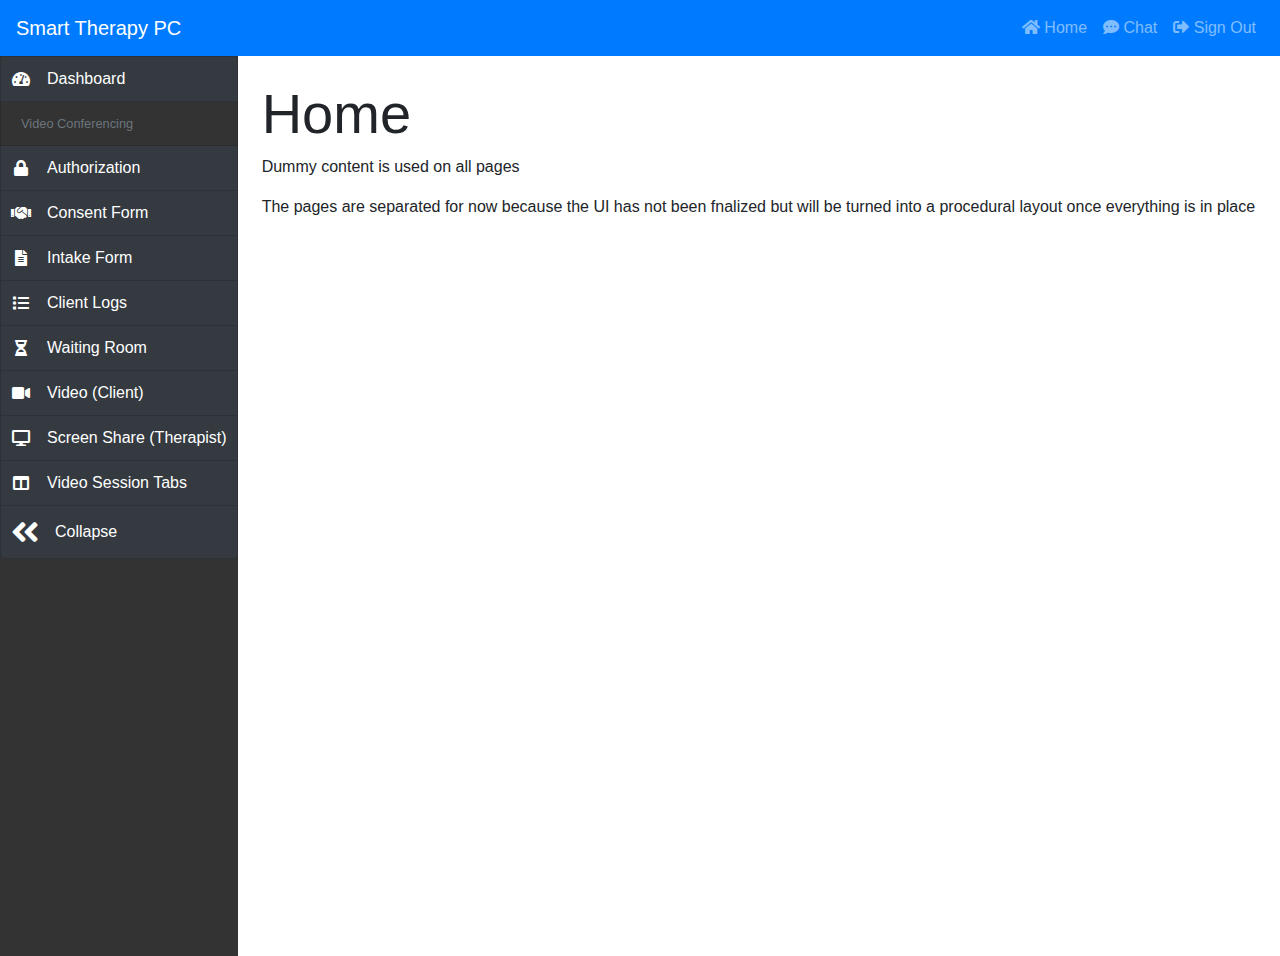
<file: index.html>
<!DOCTYPE html>
<html lang="en">
<head>
    <meta charset="UTF-8">
    <meta name="viewport" content="width=device-width, initial-scale=1.0">
    <title>Video Conferencing</title>
    <!-- Bootstrap CSS -->
    <link href="https://maxcdn.bootstrapcdn.com/bootstrap/4.5.2/css/bootstrap.min.css" rel="stylesheet">
    <!-- FontAwesome CSS -->
    <link href="https://cdnjs.cloudflare.com/ajax/libs/font-awesome/5.15.4/css/all.min.css" rel="stylesheet">
    <!-- Custom CSS -->
    <link href="css/style.css" rel="stylesheet">
    <link href="https://cdnjs.cloudflare.com/ajax/libs/font-awesome/5.15.4/css/all.min.css" rel="stylesheet">
</head>
<body id="top">
    <!-- Bootstrap NavBar -->
    <nav class="navbar navbar-expand-md navbar-dark bg-primary">
        <button class="navbar-toggler navbar-toggler-right" type="button" data-toggle="collapse" data-target="#navbarNavDropdown" aria-controls="navbarNavDropdown" aria-expanded="false" aria-label="Toggle navigation">
            <span class="navbar-toggler-icon"></span>
        </button>
        <a class="navbar-brand" href="#">
            <span class="menu-collapsed">Smart Therapy PC</span>
        </a>
        <div class="collapse navbar-collapse" id="navbarNavDropdown">
            <ul class="navbar-nav ml-auto">
                <li class="nav-item">
                    <a class="nav-link" href="index.html">
                        <i class="fas fa-home"></i> Home
                    </a>
                </li>
                <li class="nav-item">
                    <a class="nav-link" href="#top">
                        <i class="fas fa-comment-dots"></i> Chat
                    </a>
                </li>
                <li class="nav-item">
                    <a class="nav-link" href="#top">
                        <i class="fas fa-sign-out-alt"></i> Sign Out
                    </a>
                </li>
            </ul>
        </div>
    </nav><!-- NavBar END -->

    <!-- Bootstrap row -->
    <div class="row" id="body-row">
        <!-- Sidebar -->
        <div id="sidebar-container" class="sidebar-expanded d-none d-md-block">
            <!-- Bootstrap List Group -->
            <ul class="list-group">
                <!-- Menu with submenu -->
                <a href="index.html" class="bg-dark list-group-item list-group-item-action">
                    <div class="d-flex w-100 justify-content-start align-items-center">
                        <span class="fa fa-tachometer-alt fa-fw mr-3"></span>
                        <span class="menu-collapsed">Dashboard</span>
                    </div>
                </a>
                <!-- Separator with title -->
                <li class="list-group-item sidebar-separator-title text-muted d-flex align-items-center menu-collapsed">
                    <small>Video Conferencing</small>
                </li>
                <!-- /END Separator -->
                <a href="authorization.html" class="bg-dark list-group-item list-group-item-action">
                    <div class="d-flex w-100 justify-content-start align-items-center">
                        <span class="fa fa-lock fa-fw mr-3"></span>
                        <span class="menu-collapsed">Authorization</span>
                    </div>
                </a>
                <a href="consent-form.html" class="bg-dark list-group-item list-group-item-action">
                    <div class="d-flex w-100 justify-content-start align-items-center">
                        <span class="fa fa-handshake fa-fw mr-3"></span>
                        <span class="menu-collapsed">Consent Form</span>
                    </div>
                </a>
                <a href="intake-form.html" class="bg-dark list-group-item list-group-item-action">
                    <div class="d-flex w-100 justify-content-start align-items-center">
                        <span class="fa fa-file-alt fa-fw mr-3"></span>
                        <span class="menu-collapsed">Intake Form</span>
                    </div>
                </a>
                <a href="client-logs.html" class="bg-dark list-group-item list-group-item-action">
                    <div class="d-flex w-100 justify-content-start align-items-center">
                        <span class="fa fa-list fa-fw mr-3"></span>
                        <span class="menu-collapsed">Client Logs</span>
                    </div>
                </a>
                <a href="waiting-room.html" class="bg-dark list-group-item list-group-item-action">
                    <div class="d-flex w-100 justify-content-start align-items-center">
                        <span class="fa fa-hourglass-half fa-fw mr-3"></span>
                        <span class="menu-collapsed">Waiting Room</span>
                    </div>
                </a>
                <a href="vid-session-client.html" class="bg-dark list-group-item list-group-item-action">
                    <div class="d-flex w-100 justify-content-start align-items-center">
                        <span class="fas fa-video fa-fw mr-3"></span> <!-- Updated to video camera icon -->
                        <span class="menu-collapsed">Video (Client)</span>
                    </div>
                </a>                
                <a href="therapist-screen-share.html" class="bg-dark list-group-item list-group-item-action">
                    <div class="d-flex w-100 justify-content-start align-items-center">
                        <span class="fas fa-desktop fa-fw mr-3"></span> <!-- Updated to video camera icon -->
                        <span class="menu-collapsed">Screen Share (Therapist)</span>
                    </div>
                </a>                
                <a href="video-session-tabs.html" class="bg-dark list-group-item list-group-item-action">
                    <div class="d-flex w-100 justify-content-start align-items-center">
                        <span class="fas fa-columns fa-fw mr-3"></span> <!-- Updated to video camera icon -->
                        <span class="menu-collapsed">Video Session Tabs</span>
                    </div>
                </a>                
                <a href="#top" data-toggle="sidebar-colapse" class="bg-dark list-group-item list-group-item-action d-flex align-items-center">
                    <div class="d-flex w-100 justify-content-start align-items-center">
                        <span id="collapse-icon" class="fa fa-2x mr-3"></span>
                        <span id="collapse-text" class="menu-collapsed">Collapse</span>
                    </div>
                </a>
            </ul><!-- List Group END-->
        </div><!-- sidebar-container END -->
        
    
        <!-- MAIN -->
        <div class="col p-4">
            <h1 class="display-4">Home</h1>
            <p>Dummy content is used on all pages</p>
            <p>The pages are separated for now because the UI has not been fnalized but will be turned into a procedural layout once everything is in place</p>
        </div><!-- Main Col END -->
    </div><!-- body-row END -->
    
    <!-- Bootstrap and jQuery scripts -->
    <script src="https://code.jquery.com/jquery-3.5.1.slim.min.js"></script>
    <script src="https://cdn.jsdelivr.net/npm/@popperjs/core@2.9.3/dist/umd/popper.min.js"></script>
    <script src="https://maxcdn.bootstrapcdn.com/bootstrap/4.5.2/js/bootstrap.min.js"></script>
    <!-- Custom JavaScript -->
    <script src="js/scripts.js"></script>
</body>
</html>
</file>
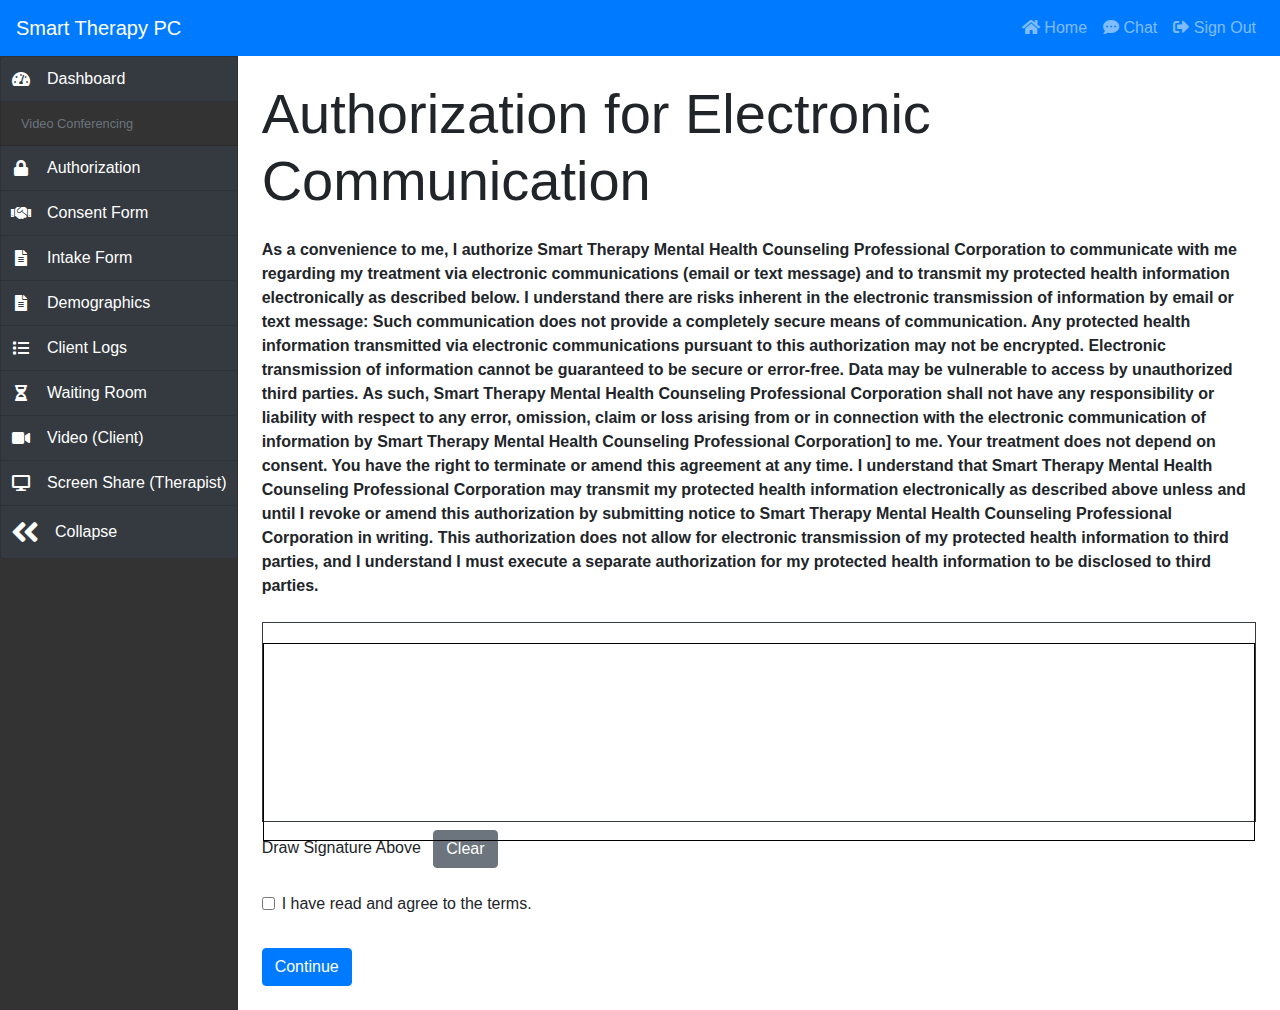
<file: authorization.html>
<!DOCTYPE html>
<html lang="en">
<head>
    <meta charset="UTF-8">
    <meta name="viewport" content="width=device-width, initial-scale=1.0">
    <title>Video Conferencing</title>
    <!-- Bootstrap CSS -->
    <link href="https://maxcdn.bootstrapcdn.com/bootstrap/4.5.2/css/bootstrap.min.css" rel="stylesheet">
    <!-- FontAwesome CSS -->
    <link href="https://cdnjs.cloudflare.com/ajax/libs/font-awesome/5.15.4/css/all.min.css" rel="stylesheet">
    <!-- Custom CSS -->
    <link href="css/style.css" rel="stylesheet">
</head>
<body id="top">
    <!-- Bootstrap NavBar -->
    <nav class="navbar navbar-expand-md navbar-dark bg-primary">
        <button class="navbar-toggler navbar-toggler-right" type="button" data-toggle="collapse" data-target="#navbarNavDropdown" aria-controls="navbarNavDropdown" aria-expanded="false" aria-label="Toggle navigation">
            <span class="navbar-toggler-icon"></span>
        </button>
        <a class="navbar-brand" href="#">
            <span class="menu-collapsed">Smart Therapy PC</span>
        </a>
        <div class="collapse navbar-collapse" id="navbarNavDropdown">
            <ul class="navbar-nav ml-auto">
                <li class="nav-item">
                    <a class="nav-link" href="index.html">
                        <i class="fas fa-home"></i> Home
                    </a>
                </li>
                <li class="nav-item">
                    <a class="nav-link" href="#top">
                        <i class="fas fa-comment-dots"></i> Chat
                    </a>
                </li>
                <li class="nav-item">
                    <a class="nav-link" href="#top">
                        <i class="fas fa-sign-out-alt"></i> Sign Out
                    </a>
                </li>
            </ul>
        </div>
    </nav><!-- NavBar END -->

    <!-- Bootstrap row -->
    <div class="row" id="body-row">
        <!-- Sidebar -->
        <div id="sidebar-container" class="sidebar-expanded d-none d-md-block">
            <!-- Bootstrap List Group -->
            <ul class="list-group">
                <!-- Menu with submenu -->
                <a href="index.html" class="bg-dark list-group-item list-group-item-action">
                    <div class="d-flex w-100 justify-content-start align-items-center">
                        <span class="fa fa-tachometer-alt fa-fw mr-3"></span>
                        <span class="menu-collapsed">Dashboard</span>
                    </div>
                </a>
                <!-- Separator with title -->
                <li class="list-group-item sidebar-separator-title text-muted d-flex align-items-center menu-collapsed">
                    <small>Video Conferencing</small>
                </li>
                <!-- /END Separator -->
                <a href="authorization.html" class="bg-dark list-group-item list-group-item-action">
                    <div class="d-flex w-100 justify-content-start align-items-center">
                        <span class="fa fa-lock fa-fw mr-3"></span>
                        <span class="menu-collapsed">Authorization</span>
                    </div>
                </a>
                <a href="consent-form.html" class="bg-dark list-group-item list-group-item-action">
                    <div class="d-flex w-100 justify-content-start align-items-center">
                        <span class="fa fa-handshake fa-fw mr-3"></span>
                        <span class="menu-collapsed">Consent Form</span>
                    </div>
                </a>
                <a href="intake-form.html" class="bg-dark list-group-item list-group-item-action">
                    <div class="d-flex w-100 justify-content-start align-items-center">
                        <span class="fa fa-file-alt fa-fw mr-3"></span>
                        <span class="menu-collapsed">Intake Form</span>
                    </div>
                </a>
                <a href="demographics.html" class="bg-dark list-group-item list-group-item-action">
                    <div class="d-flex w-100 justify-content-start align-items-center">
                        <span class="fa fa-file-alt fa-fw mr-3"></span>
                        <span class="menu-collapsed">Demographics</span>
                    </div>
                </a>
                <a href="client-logs.html" class="bg-dark list-group-item list-group-item-action">
                    <div class="d-flex w-100 justify-content-start align-items-center">
                        <span class="fa fa-list fa-fw mr-3"></span>
                        <span class="menu-collapsed">Client Logs</span>
                    </div>
                </a>
                <a href="waiting-room.html" class="bg-dark list-group-item list-group-item-action">
                    <div class="d-flex w-100 justify-content-start align-items-center">
                        <span class="fa fa-hourglass-half fa-fw mr-3"></span>
                        <span class="menu-collapsed">Waiting Room</span>
                    </div>
                </a>
                <a href="vid-session-client.html" class="bg-dark list-group-item list-group-item-action">
                    <div class="d-flex w-100 justify-content-start align-items-center">
                        <span class="fas fa-video fa-fw mr-3"></span> <!-- Updated to video camera icon -->
                        <span class="menu-collapsed">Video (Client)</span>
                    </div>
                </a>
                <a href="therapist-screen-share.html" class="bg-dark list-group-item list-group-item-action">
                    <div class="d-flex w-100 justify-content-start align-items-center">
                        <span class="fas fa-desktop fa-fw mr-3"></span> <!-- Updated to video camera icon -->
                        <span class="menu-collapsed">Screen Share (Therapist)</span>
                    </div>
                </a>            
                <a href="#top" data-toggle="sidebar-colapse" class="bg-dark list-group-item list-group-item-action d-flex align-items-center">
                    <div class="d-flex w-100 justify-content-start align-items-center">
                        <span id="collapse-icon" class="fa fa-2x mr-3"></span>
                        <span id="collapse-text" class="menu-collapsed">Collapse</span>
                    </div>
                </a>
            </ul><!-- List Group END-->
        </div><!-- sidebar-container END -->
        
        <!-- MAIN -->
        <div class="col p-4">
            <form action="/submit" method="post" id="authorization-form">
                <h3 class="display-4 mb-4">Authorization for Electronic Communication</h3>
                
                <strong>
                    As a convenience to me, I authorize Smart Therapy Mental Health Counseling Professional Corporation to communicate with me regarding my treatment via electronic communications (email or text message) and to transmit my protected health information electronically as described below. I understand there are risks inherent in the electronic transmission of information by email or text message: Such communication does not provide a completely secure means of communication. Any protected health information transmitted via electronic communications pursuant to this authorization may not be encrypted. Electronic transmission of information cannot be guaranteed to be secure or error-free. Data may be vulnerable to access by unauthorized third parties. As such, Smart Therapy Mental Health Counseling Professional Corporation shall not have any responsibility or liability with respect to any error, omission, claim or loss arising from or in connection with the electronic communication of information by Smart Therapy Mental Health Counseling Professional Corporation] to me. Your treatment does not depend on consent. You have the right to terminate or amend this agreement at any time. I understand that Smart Therapy Mental Health Counseling Professional Corporation may transmit my protected health information electronically as described above unless and until I revoke or amend this authorization by submitting notice to Smart Therapy Mental Health Counseling Professional Corporation in writing. This authorization does not allow for electronic transmission of my protected health information to third parties, and I understand I must execute a separate authorization for my protected health information to be disclosed to third parties.
                </strong>
                
                <div class="mt-4 mb-4">
                    <div id="signature-pad" class="border border-dark" style="height: 200px; position: relative;">
                        <canvas id="canvas" style="position: absolute; top: 0; left: 0; width: 100%; height: 100%;"></canvas>
                    </div>
                    <div class="mt-2">
                        <span>Draw Signature Above</span>
                        <button type="button" id="clear-signature" class="btn btn-secondary ml-2">Clear</button>
                    </div>
                </div>
                
                <script>
                    const canvas = document.getElementById('canvas');
                    const context = canvas.getContext('2d');
                    const signaturePad = document.getElementById('signature-pad');
        
                    function resizeCanvas() {
                        canvas.width = signaturePad.clientWidth;
                        canvas.height = signaturePad.clientHeight;
                    }
        
                    // Initial canvas size adjustment
                    resizeCanvas();
        
                    // Adjust canvas size on window resize
                    window.addEventListener('resize', resizeCanvas);
        
                    let drawing = false;
        
                    canvas.addEventListener('mousedown', (e) => {
                        drawing = true;
                        context.beginPath();
                        context.moveTo(e.offsetX, e.offsetY);
                    });
        
                    canvas.addEventListener('mousemove', (e) => {
                        if (drawing) {
                            context.lineTo(e.offsetX, e.offsetY);
                            context.stroke();
                        }
                    });
        
                    canvas.addEventListener('mouseup', () => {
                        drawing = false;
                    });
        
                    document.getElementById('clear-signature').addEventListener('click', () => {
                        context.clearRect(0, 0, canvas.width, canvas.height);
                    });
                </script>
        
                <div class="form-group mt-4">
                    <div class="form-check">
                        <input type="checkbox" class="form-check-input" id="termsCheckbox" required>
                        <label class="form-check-label" for="termsCheckbox">I have read and agree to the terms.</label>
                    </div>
                </div>
        
                <button type="submit" class="btn btn-primary mt-3">Continue</button>
            </form><!-- Form END -->
        </div><!-- Main Col END -->
        
    
    <!-- Bootstrap and jQuery scripts -->
    <script src="https://code.jquery.com/jquery-3.5.1.slim.min.js"></script>
    <script src="https://cdn.jsdelivr.net/npm/@popperjs/core@2.9.3/dist/umd/popper.min.js"></script>
    <script src="https://maxcdn.bootstrapcdn.com/bootstrap/4.5.2/js/bootstrap.min.js"></script>
    <!-- Custom JavaScript -->
    <script src="js/scripts.js"></script>
</body>
</html>
</file>
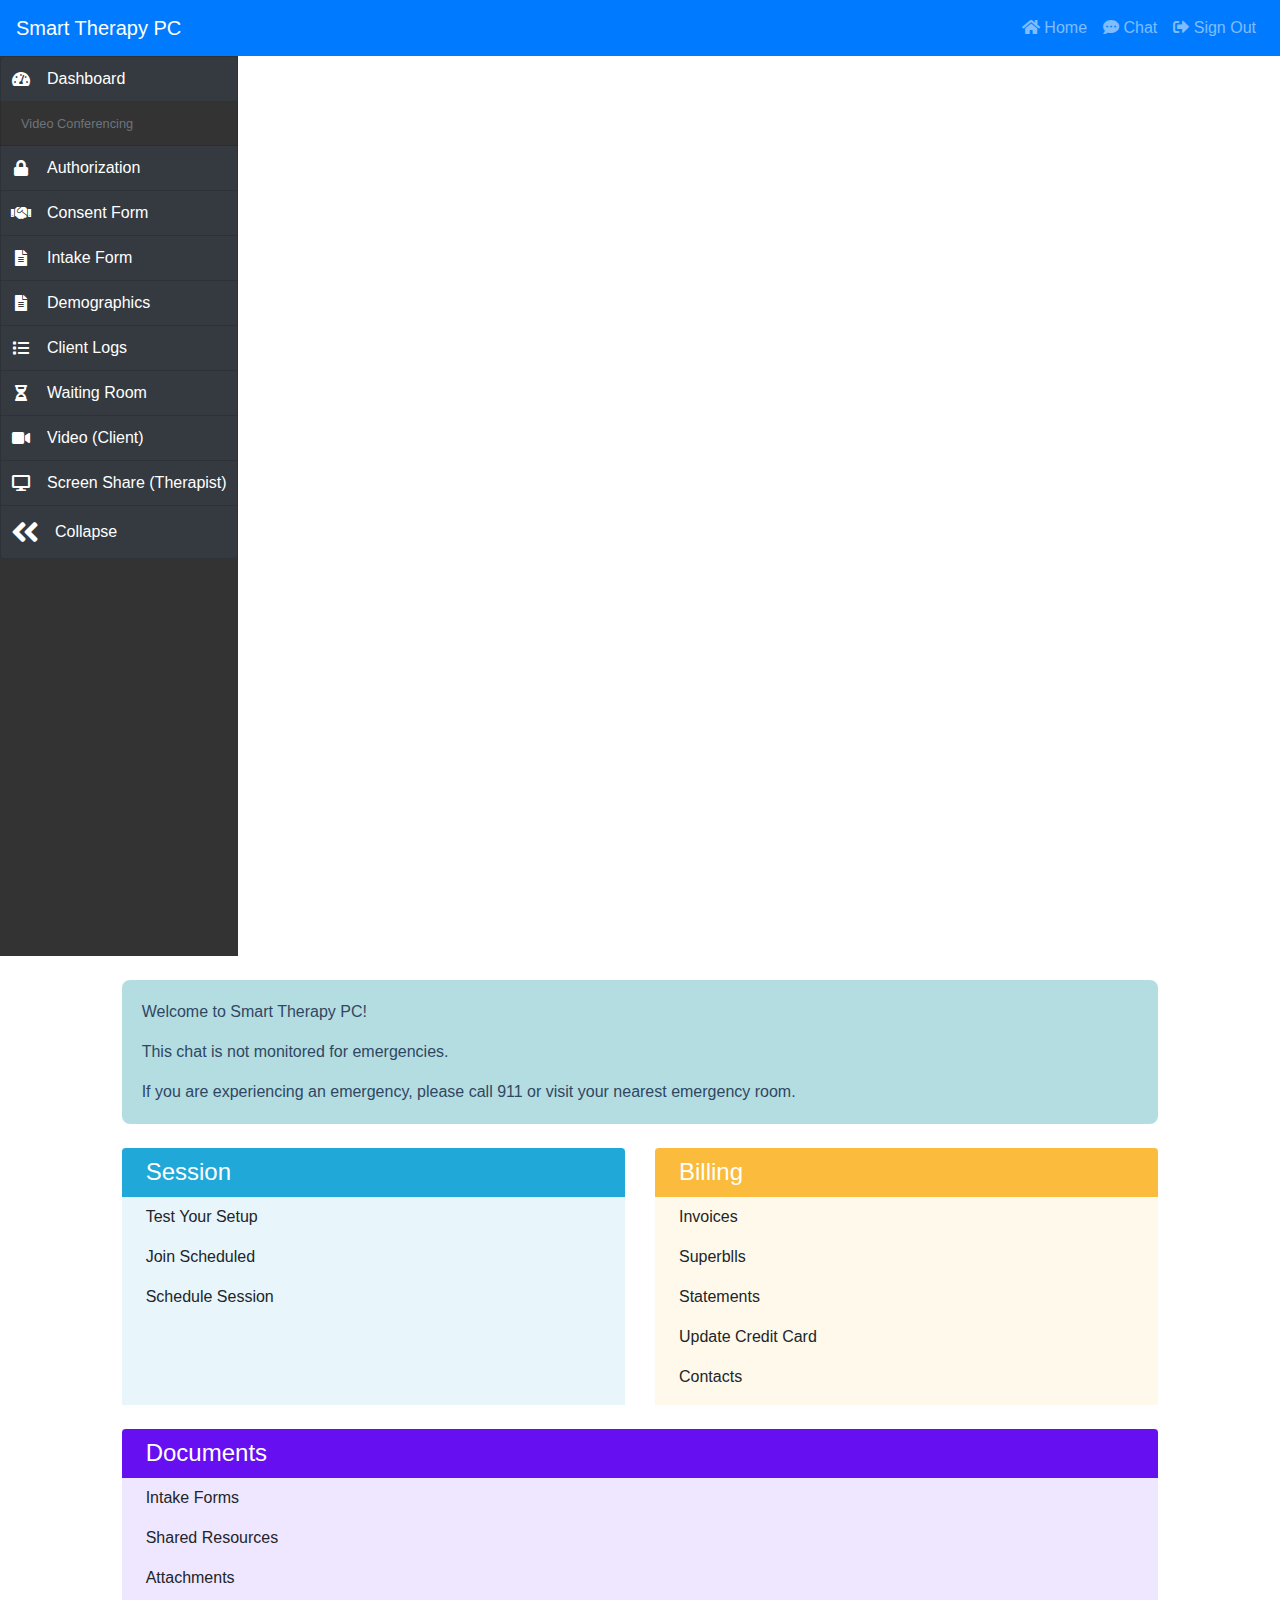
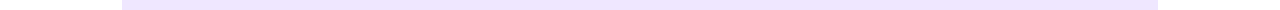
<file: client-logs.html>
<!DOCTYPE html>
<html lang="en">
<head>
    <meta charset="UTF-8">
    <meta name="viewport" content="width=device-width, initial-scale=1.0">
    <title>Video Conferencing</title>
    <!-- Bootstrap CSS -->
    <link href="https://maxcdn.bootstrapcdn.com/bootstrap/4.5.2/css/bootstrap.min.css" rel="stylesheet">
    <!-- FontAwesome CSS -->
    <link href="https://cdnjs.cloudflare.com/ajax/libs/font-awesome/5.15.4/css/all.min.css" rel="stylesheet">
    <!-- Custom CSS -->
    <link href="css/style.css" rel="stylesheet">
</head>
<body id="top">
    <!-- Bootstrap NavBar -->
    <nav class="navbar navbar-expand-md navbar-dark bg-primary">
        <button class="navbar-toggler navbar-toggler-right" type="button" data-toggle="collapse" data-target="#navbarNavDropdown" aria-controls="navbarNavDropdown" aria-expanded="false" aria-label="Toggle navigation">
            <span class="navbar-toggler-icon"></span>
        </button>
        <a class="navbar-brand" href="#">
            <span class="menu-collapsed">Smart Therapy PC</span>
        </a>
        <div class="collapse navbar-collapse" id="navbarNavDropdown">
            <ul class="navbar-nav ml-auto">
                <li class="nav-item">
                    <a class="nav-link" href="index.html">
                        <i class="fas fa-home"></i> Home
                    </a>
                </li>
                <li class="nav-item">
                    <a class="nav-link" href="#top">
                        <i class="fas fa-comment-dots"></i> Chat
                    </a>
                </li>
                <li class="nav-item">
                    <a class="nav-link" href="#top">
                        <i class="fas fa-sign-out-alt"></i> Sign Out
                    </a>
                </li>
            </ul>
        </div>
    </nav><!-- NavBar END -->

    <!-- Bootstrap row -->
    <div class="row" id="body-row">
        <!-- Sidebar -->
        <div id="sidebar-container" class="sidebar-expanded d-none d-md-block">
            <!-- Bootstrap List Group -->
            <ul class="list-group">
                <!-- Menu with submenu -->
                <a href="index.html" class="bg-dark list-group-item list-group-item-action">
                    <div class="d-flex w-100 justify-content-start align-items-center">
                        <span class="fa fa-tachometer-alt fa-fw mr-3"></span>
                        <span class="menu-collapsed">Dashboard</span>
                    </div>
                </a>
                <!-- Separator with title -->
                <li class="list-group-item sidebar-separator-title text-muted d-flex align-items-center menu-collapsed">
                    <small>Video Conferencing</small>
                </li>
                <!-- /END Separator -->
                <a href="authorization.html" class="bg-dark list-group-item list-group-item-action">
                    <div class="d-flex w-100 justify-content-start align-items-center">
                        <span class="fa fa-lock fa-fw mr-3"></span>
                        <span class="menu-collapsed">Authorization</span>
                    </div>
                </a>
                <a href="consent-form.html" class="bg-dark list-group-item list-group-item-action">
                    <div class="d-flex w-100 justify-content-start align-items-center">
                        <span class="fa fa-handshake fa-fw mr-3"></span>
                        <span class="menu-collapsed">Consent Form</span>
                    </div>
                </a>
                <a href="intake-form.html" class="bg-dark list-group-item list-group-item-action">
                    <div class="d-flex w-100 justify-content-start align-items-center">
                        <span class="fa fa-file-alt fa-fw mr-3"></span>
                        <span class="menu-collapsed">Intake Form</span>
                    </div>
                </a>
                <a href="demographics.html" class="bg-dark list-group-item list-group-item-action">
                    <div class="d-flex w-100 justify-content-start align-items-center">
                        <span class="fa fa-file-alt fa-fw mr-3"></span>
                        <span class="menu-collapsed">Demographics</span>
                    </div>
                </a>
                <a href="client-logs.html" class="bg-dark list-group-item list-group-item-action">
                    <div class="d-flex w-100 justify-content-start align-items-center">
                        <span class="fa fa-list fa-fw mr-3"></span>
                        <span class="menu-collapsed">Client Logs</span>
                    </div>
                </a>
                <a href="waiting-room.html" class="bg-dark list-group-item list-group-item-action">
                    <div class="d-flex w-100 justify-content-start align-items-center">
                        <span class="fa fa-hourglass-half fa-fw mr-3"></span>
                        <span class="menu-collapsed">Waiting Room</span>
                    </div>
                </a>
                <a href="vid-session-client.html" class="bg-dark list-group-item list-group-item-action">
                    <div class="d-flex w-100 justify-content-start align-items-center">
                        <span class="fas fa-video fa-fw mr-3"></span> <!-- Updated to video camera icon -->
                        <span class="menu-collapsed">Video (Client)</span>
                    </div>
                </a>
                <a href="therapist-screen-share.html" class="bg-dark list-group-item list-group-item-action">
                    <div class="d-flex w-100 justify-content-start align-items-center">
                        <span class="fas fa-desktop fa-fw mr-3"></span> <!-- Updated to video camera icon -->
                        <span class="menu-collapsed">Screen Share (Therapist)</span>
                    </div>
                </a>               
                <a href="#top" data-toggle="sidebar-colapse" class="bg-dark list-group-item list-group-item-action d-flex align-items-center">
                    <div class="d-flex w-100 justify-content-start align-items-center">
                        <span id="collapse-icon" class="fa fa-2x mr-3"></span>
                        <span id="collapse-text" class="menu-collapsed">Collapse</span>
                    </div>
                </a>
            </ul><!-- List Group END-->
        </div><!-- sidebar-container END -->
       
        <!-- MAIN -->
        <div class="container-fluid col-10 mt-4">
            <div class="col-12 mb-4" style="background-color: #b4dde1; color: #304763; padding: 20px; border-radius: 8px;">
                <p class="">Welcome to Smart Therapy PC!</p>
                <p class="">This chat is not monitored for emergencies.</p>
                <p class="my-0">If you are experiencing an emergency, please call 911 or visit your nearest emergency room.</p>
            </div>
            <div class="row">
                <!-- Top Left Container -->
                <div class="col-md-6 mb-4">
                    <div class="d-flex flex-column h-100" style="background-color: #e8f5fb;">
                        <h4 class="px-4" style="background-color: #1fa8d8; color: white; padding: 10px; border-radius: 4px 4px 0 0; margin: 0;">Session</h4>
                        <div class="flex-grow-1 pt-2">
                            <p class="px-4">Test Your Setup</p>
                            <p class="px-4">Join Scheduled</p>
                            <p class="px-4">Schedule Session</p>
                        </div>
                    </div>
                </div>
        
                <!-- Top Right Container -->
                <div class="col-md-6 mb-4">
                    <div class="d-flex flex-column h-100" style="background-color: #fff9eb;">
                        <h4 class="px-4" style="background-color: #fbbb3c; color: white; padding: 10px; border-radius: 4px 4px 0 0; margin: 0;">Billing</h4>
                        <div class="flex-grow-1 pt-2">
                            <p class="px-4">Invoices</p>
                            <p class="px-4">Superblls</p>
                            <p class="px-4">Statements</p>
                            <p class="px-4">Update Credit Card</p>
                            <p class="px-4">Contacts</p>
                        </div>
                    </div>
                </div>
            </div>
            
            
            <div class="row">
                <!-- Bottom Container -->
                <div class="col-12">
                    <div class="pb-1" style="background-color: #efe7ff;">
                        <h4 class="px-4" style="background-color: #660ff1; color: white; padding: 10px; border-radius: 4px 4px 0 0;">Documents</h4>
                        <p class="px-4 ">Intake Forms</p>
                        <p class="px-4 ">Shared Resources</p>
                        <p class="px-4 ">Attachments</p>
                    </div>
                </div>
            </div>
        </div><!-- container-fluid END -->
        


    </div><!-- body-row END -->
    
    <!-- Bootstrap and jQuery scripts -->
    <script src="https://code.jquery.com/jquery-3.5.1.slim.min.js"></script>
    <script src="https://cdn.jsdelivr.net/npm/@popperjs/core@2.9.3/dist/umd/popper.min.js"></script>
    <script src="https://maxcdn.bootstrapcdn.com/bootstrap/4.5.2/js/bootstrap.min.js"></script>
    <!-- Custom JavaScript -->
    <script src="js/scripts.js"></script>
</body>
</html>
</file>
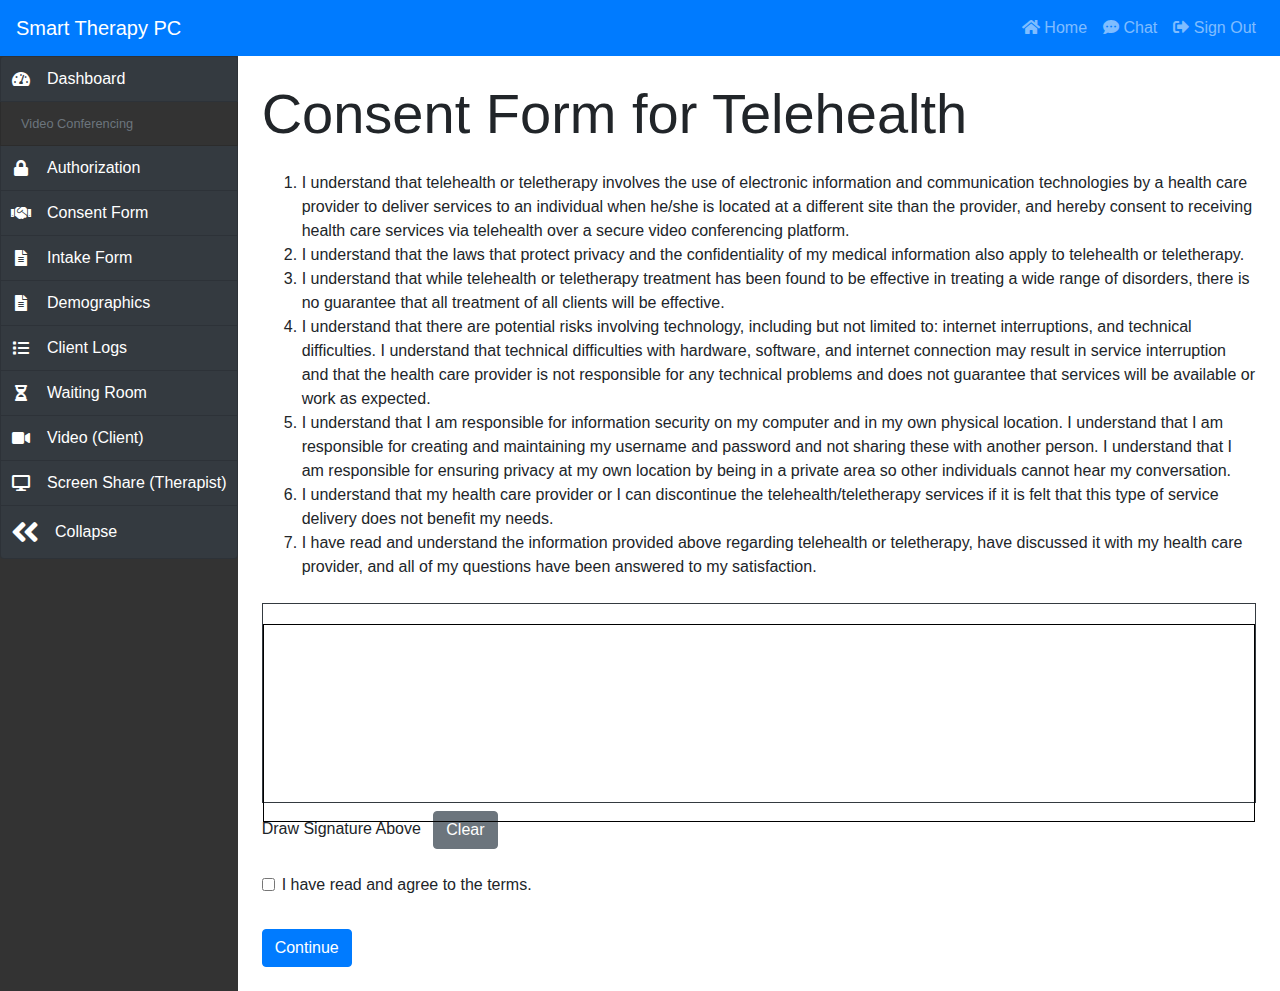
<file: consent-form.html>
<!DOCTYPE html>
<html lang="en">
<head>
    <meta charset="UTF-8">
    <meta name="viewport" content="width=device-width, initial-scale=1.0">
    <title>Video Conferencing</title>
    <!-- Bootstrap CSS -->
    <link href="https://maxcdn.bootstrapcdn.com/bootstrap/4.5.2/css/bootstrap.min.css" rel="stylesheet">
    <!-- FontAwesome CSS -->
    <link href="https://cdnjs.cloudflare.com/ajax/libs/font-awesome/5.15.4/css/all.min.css" rel="stylesheet">
    <!-- Custom CSS -->
    <link href="css/style.css" rel="stylesheet">
</head>
<body id="top">
    <!-- Bootstrap NavBar -->
    <nav class="navbar navbar-expand-md navbar-dark bg-primary">
        <button class="navbar-toggler navbar-toggler-right" type="button" data-toggle="collapse" data-target="#navbarNavDropdown" aria-controls="navbarNavDropdown" aria-expanded="false" aria-label="Toggle navigation">
            <span class="navbar-toggler-icon"></span>
        </button>
        <a class="navbar-brand" href="#">
            <span class="menu-collapsed">Smart Therapy PC</span>
        </a>
        <div class="collapse navbar-collapse" id="navbarNavDropdown">
            <ul class="navbar-nav ml-auto">
                <li class="nav-item">
                    <a class="nav-link" href="index.html">
                        <i class="fas fa-home"></i> Home
                    </a>
                </li>
                <li class="nav-item">
                    <a class="nav-link" href="#">
                        <i class="fas fa-comment-dots"></i> Chat
                    </a>
                </li>
                <li class="nav-item">
                    <a class="nav-link" href="#">
                        <i class="fas fa-sign-out-alt"></i> Sign Out
                    </a>
                </li>
            </ul>
        </div>
    </nav><!-- NavBar END -->

    <!-- Bootstrap row -->
    <div class="row" id="body-row">
        <!-- Sidebar -->
        <div id="sidebar-container" class="sidebar-expanded d-none d-md-block">
            <!-- Bootstrap List Group -->
            <ul class="list-group">
                <!-- Menu with submenu -->
                <a href="index.html" class="bg-dark list-group-item list-group-item-action">
                    <div class="d-flex w-100 justify-content-start align-items-center">
                        <span class="fa fa-tachometer-alt fa-fw mr-3"></span>
                        <span class="menu-collapsed">Dashboard</span>
                    </div>
                </a>
                <!-- Separator with title -->
                <li class="list-group-item sidebar-separator-title text-muted d-flex align-items-center menu-collapsed">
                    <small>Video Conferencing</small>
                </li>
                <!-- /END Separator -->
                <a href="authorization.html" class="bg-dark list-group-item list-group-item-action">
                    <div class="d-flex w-100 justify-content-start align-items-center">
                        <span class="fa fa-lock fa-fw mr-3"></span>
                        <span class="menu-collapsed">Authorization</span>
                    </div>
                </a>
                <a href="consent-form.html" class="bg-dark list-group-item list-group-item-action">
                    <div class="d-flex w-100 justify-content-start align-items-center">
                        <span class="fa fa-handshake fa-fw mr-3"></span>
                        <span class="menu-collapsed">Consent Form</span>
                    </div>
                </a>
                <a href="intake-form.html" class="bg-dark list-group-item list-group-item-action">
                    <div class="d-flex w-100 justify-content-start align-items-center">
                        <span class="fa fa-file-alt fa-fw mr-3"></span>
                        <span class="menu-collapsed">Intake Form</span>
                    </div>
                </a>
                <a href="demographics.html" class="bg-dark list-group-item list-group-item-action">
                    <div class="d-flex w-100 justify-content-start align-items-center">
                        <span class="fa fa-file-alt fa-fw mr-3"></span>
                        <span class="menu-collapsed">Demographics</span>
                    </div>
                </a>
                <a href="client-logs.html" class="bg-dark list-group-item list-group-item-action">
                    <div class="d-flex w-100 justify-content-start align-items-center">
                        <span class="fa fa-list fa-fw mr-3"></span>
                        <span class="menu-collapsed">Client Logs</span>
                    </div>
                </a>
                <a href="waiting-room.html" class="bg-dark list-group-item list-group-item-action">
                    <div class="d-flex w-100 justify-content-start align-items-center">
                        <span class="fa fa-hourglass-half fa-fw mr-3"></span>
                        <span class="menu-collapsed">Waiting Room</span>
                    </div>
                </a>
                <a href="vid-session-client.html" class="bg-dark list-group-item list-group-item-action">
                    <div class="d-flex w-100 justify-content-start align-items-center">
                        <span class="fas fa-video fa-fw mr-3"></span> <!-- Updated to video camera icon -->
                        <span class="menu-collapsed">Video (Client)</span>
                    </div>
                </a>
                <a href="therapist-screen-share.html" class="bg-dark list-group-item list-group-item-action">
                    <div class="d-flex w-100 justify-content-start align-items-center">
                        <span class="fas fa-desktop fa-fw mr-3"></span> <!-- Updated to video camera icon -->
                        <span class="menu-collapsed">Screen Share (Therapist)</span>
                    </div>
                </a>                  
                <a href="#top" data-toggle="sidebar-colapse" class="bg-dark list-group-item list-group-item-action d-flex align-items-center">
                    <div class="d-flex w-100 justify-content-start align-items-center">
                        <span id="collapse-icon" class="fa fa-2x mr-3"></span>
                        <span id="collapse-text" class="menu-collapsed">Collapse</span>
                    </div>
                </a>
            </ul><!-- List Group END-->
        </div><!-- sidebar-container END -->
        
        <!-- MAIN -->
        <div class="col p-4">
            <form action="/submit" method="post" id="authorization-form">
                <h3 class="display-4 mb-4">Consent Form for Telehealth</h3>
        
                <!-- Container for the numbered list -->
                <div class="full-width-list mb-4">
                    <ol>
                        <li>
                            I understand that telehealth or teletherapy involves the use of electronic information and communication technologies by a health care provider to deliver services to an individual when he/she is located at a different site than the provider, and hereby consent to receiving health care services via telehealth over a secure video conferencing platform.
                        </li>
                        <li>
                            I understand that the laws that protect privacy and the confidentiality of my medical information also apply to telehealth or teletherapy.
                        </li>
                        <li>
                            I understand that while telehealth or teletherapy treatment has been found to be effective in treating a wide range of disorders, there is no guarantee that all treatment of all clients will be effective.
                        </li>
                        <li>
                            I understand that there are potential risks involving technology, including but not limited to: internet interruptions, and technical difficulties. I understand that technical difficulties with hardware, software, and internet connection may result in service interruption and that the health care provider is not responsible for any technical problems and does not guarantee that services will be available or work as expected.
                        </li>
                        <li>
                            I understand that I am responsible for information security on my computer and in my own physical location. I understand that I am responsible for creating and maintaining my username and password and not sharing these with another person. I understand that I am responsible for ensuring privacy at my own location by being in a private area so other individuals cannot hear my conversation.
                        </li>
                        <li>
                            I understand that my health care provider or I can discontinue the telehealth/teletherapy services if it is felt that this type of service delivery does not benefit my needs.
                        </li>
                        <li>
                            I have read and understand the information provided above regarding telehealth or teletherapy, have discussed it with my health care provider, and all of my questions have been answered to my satisfaction.
                        </li>
                    </ol>
                    
                </div>
        
                <div class="mt-4 mb-4">
                    <div id="signature-pad" class="border border-dark" style="height: 200px; position: relative;">
                        <canvas id="canvas" style="position: absolute; top: 0; left: 0; width: 100%; height: 100%;"></canvas>
                    </div>
                    <div class="mt-2">
                        <span>Draw Signature Above</span>
                        <button type="button" id="clear-signature" class="btn btn-secondary ml-2">Clear</button>
                    </div>
                </div>
                
                <script>
                    const canvas = document.getElementById('canvas');
                    const context = canvas.getContext('2d');
                    const signaturePad = document.getElementById('signature-pad');
        
                    function resizeCanvas() {
                        canvas.width = signaturePad.clientWidth;
                        canvas.height = signaturePad.clientHeight;
                    }
        
                    // Initial canvas size adjustment
                    resizeCanvas();
        
                    // Adjust canvas size on window resize
                    window.addEventListener('resize', resizeCanvas);
        
                    let drawing = false;
        
                    canvas.addEventListener('mousedown', (e) => {
                        drawing = true;
                        context.beginPath();
                        context.moveTo(e.offsetX, e.offsetY);
                    });
        
                    canvas.addEventListener('mousemove', (e) => {
                        if (drawing) {
                            context.lineTo(e.offsetX, e.offsetY);
                            context.stroke();
                        }
                    });
        
                    canvas.addEventListener('mouseup', () => {
                        drawing = false;
                    });
        
                    document.getElementById('clear-signature').addEventListener('click', () => {
                        context.clearRect(0, 0, canvas.width, canvas.height);
                    });
                </script>
        
                <div class="form-group mt-4">
                    <div class="form-check">
                        <input type="checkbox" class="form-check-input" id="termsCheckbox" required>
                        <label class="form-check-label" for="termsCheckbox">I have read and agree to the terms.</label>
                    </div>
                </div>
        
                <button type="submit" class="btn btn-primary mt-3">Continue</button>
            </form><!-- Form END -->
        </div><!-- Main Col END -->
        
        
    </div><!-- body-row END -->
    
    <!-- Bootstrap and jQuery scripts -->
    <script src="https://code.jquery.com/jquery-3.5.1.slim.min.js"></script>
    <script src="https://cdn.jsdelivr.net/npm/@popperjs/core@2.9.3/dist/umd/popper.min.js"></script>
    <script src="https://maxcdn.bootstrapcdn.com/bootstrap/4.5.2/js/bootstrap.min.js"></script>
    <!-- Custom JavaScript -->
    <script src="js/scripts.js"></script>
</body>
</html>
</file>
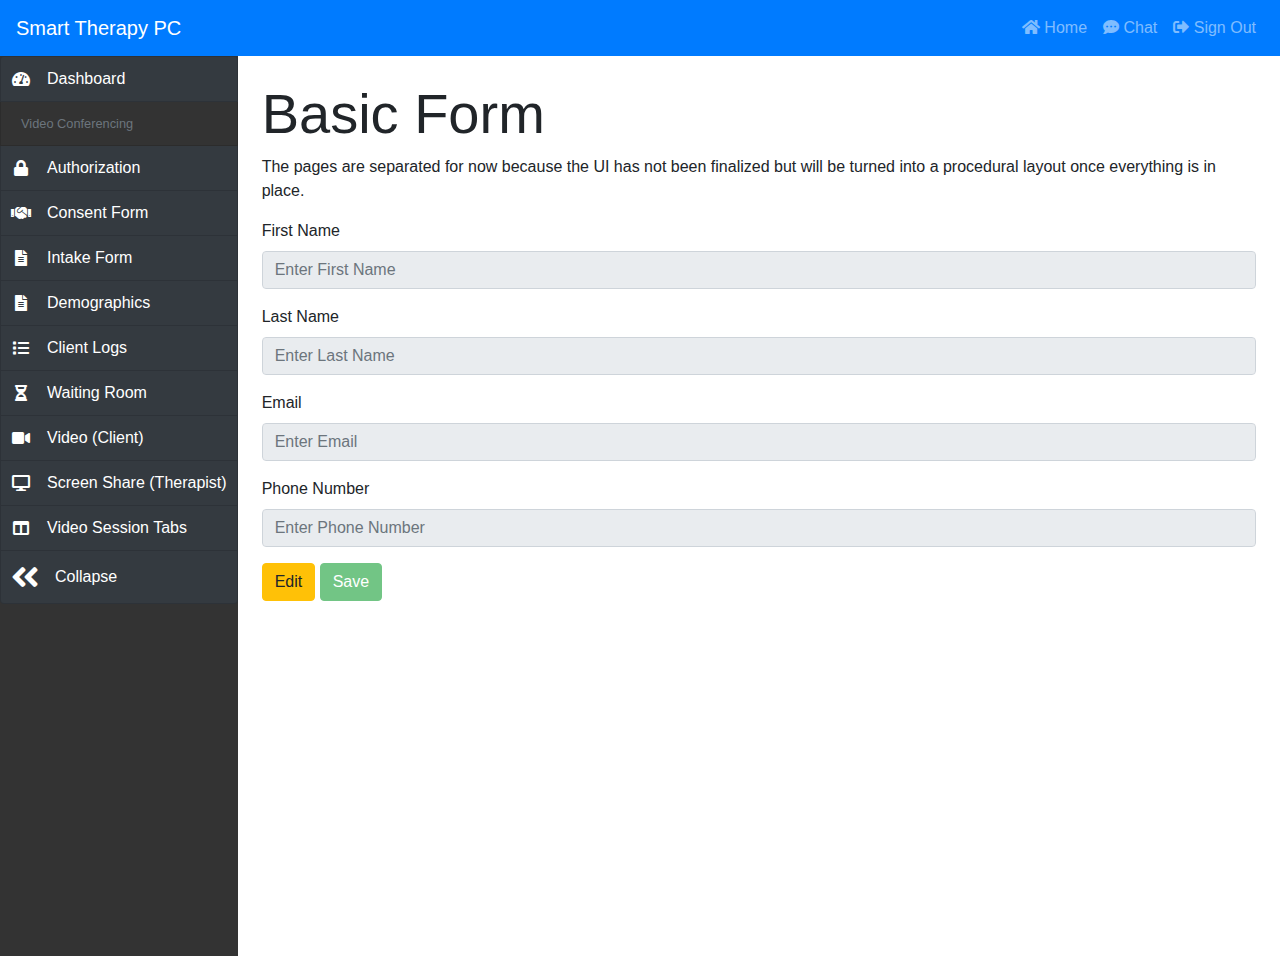
<file: demographics.html>
<!DOCTYPE html>
<html lang="en">
<head>
    <meta charset="UTF-8">
    <meta name="viewport" content="width=device-width, initial-scale=1.0">
    <title>Video Conferencing</title>
    <!-- Bootstrap CSS -->
    <link href="https://maxcdn.bootstrapcdn.com/bootstrap/4.5.2/css/bootstrap.min.css" rel="stylesheet">
    <!-- FontAwesome CSS -->
    <link href="https://cdnjs.cloudflare.com/ajax/libs/font-awesome/5.15.4/css/all.min.css" rel="stylesheet">
    <!-- Custom CSS -->
    <link href="css/style.css" rel="stylesheet">
    <link href="https://cdnjs.cloudflare.com/ajax/libs/font-awesome/5.15.4/css/all.min.css" rel="stylesheet">
</head>
<body id="top">
    <!-- Bootstrap NavBar -->
    <nav class="navbar navbar-expand-md navbar-dark bg-primary">
        <button class="navbar-toggler navbar-toggler-right" type="button" data-toggle="collapse" data-target="#navbarNavDropdown" aria-controls="navbarNavDropdown" aria-expanded="false" aria-label="Toggle navigation">
            <span class="navbar-toggler-icon"></span>
        </button>
        <a class="navbar-brand" href="#">
            <span class="menu-collapsed">Smart Therapy PC</span>
        </a>
        <div class="collapse navbar-collapse" id="navbarNavDropdown">
            <ul class="navbar-nav ml-auto">
                <li class="nav-item">
                    <a class="nav-link" href="index.html">
                        <i class="fas fa-home"></i> Home
                    </a>
                </li>
                <li class="nav-item">
                    <a class="nav-link" href="#top">
                        <i class="fas fa-comment-dots"></i> Chat
                    </a>
                </li>
                <li class="nav-item">
                    <a class="nav-link" href="#top">
                        <i class="fas fa-sign-out-alt"></i> Sign Out
                    </a>
                </li>
            </ul>
        </div>
    </nav><!-- NavBar END -->

    <!-- Bootstrap row -->
    <div class="row" id="body-row">
        <!-- Sidebar -->
        <div id="sidebar-container" class="sidebar-expanded d-none d-md-block">
            <!-- Bootstrap List Group -->
            <ul class="list-group">
                <!-- Menu with submenu -->
                <a href="index.html" class="bg-dark list-group-item list-group-item-action">
                    <div class="d-flex w-100 justify-content-start align-items-center">
                        <span class="fa fa-tachometer-alt fa-fw mr-3"></span>
                        <span class="menu-collapsed">Dashboard</span>
                    </div>
                </a>
                <!-- Separator with title -->
                <li class="list-group-item sidebar-separator-title text-muted d-flex align-items-center menu-collapsed">
                    <small>Video Conferencing</small>
                </li>
                <!-- /END Separator -->
                <a href="authorization.html" class="bg-dark list-group-item list-group-item-action">
                    <div class="d-flex w-100 justify-content-start align-items-center">
                        <span class="fa fa-lock fa-fw mr-3"></span>
                        <span class="menu-collapsed">Authorization</span>
                    </div>
                </a>
                <a href="consent-form.html" class="bg-dark list-group-item list-group-item-action">
                    <div class="d-flex w-100 justify-content-start align-items-center">
                        <span class="fa fa-handshake fa-fw mr-3"></span>
                        <span class="menu-collapsed">Consent Form</span>
                    </div>
                </a>
                <a href="intake-form.html" class="bg-dark list-group-item list-group-item-action">
                    <div class="d-flex w-100 justify-content-start align-items-center">
                        <span class="fa fa-file-alt fa-fw mr-3"></span>
                        <span class="menu-collapsed">Intake Form</span>
                    </div>
                </a>
                <a href="demographics.html" class="bg-dark list-group-item list-group-item-action">
                    <div class="d-flex w-100 justify-content-start align-items-center">
                        <span class="fa fa-file-alt fa-fw mr-3"></span>
                        <span class="menu-collapsed">Demographics</span>
                    </div>
                </a>
                <a href="client-logs.html" class="bg-dark list-group-item list-group-item-action">
                    <div class="d-flex w-100 justify-content-start align-items-center">
                        <span class="fa fa-list fa-fw mr-3"></span>
                        <span class="menu-collapsed">Client Logs</span>
                    </div>
                </a>
                <a href="waiting-room.html" class="bg-dark list-group-item list-group-item-action">
                    <div class="d-flex w-100 justify-content-start align-items-center">
                        <span class="fa fa-hourglass-half fa-fw mr-3"></span>
                        <span class="menu-collapsed">Waiting Room</span>
                    </div>
                </a>
                <a href="vid-session-client.html" class="bg-dark list-group-item list-group-item-action">
                    <div class="d-flex w-100 justify-content-start align-items-center">
                        <span class="fas fa-video fa-fw mr-3"></span> <!-- Updated to video camera icon -->
                        <span class="menu-collapsed">Video (Client)</span>
                    </div>
                </a>                
                <a href="therapist-screen-share.html" class="bg-dark list-group-item list-group-item-action">
                    <div class="d-flex w-100 justify-content-start align-items-center">
                        <span class="fas fa-desktop fa-fw mr-3"></span> <!-- Updated to video camera icon -->
                        <span class="menu-collapsed">Screen Share (Therapist)</span>
                    </div>
                </a>                
                <a href="video-session-tabs.html" class="bg-dark list-group-item list-group-item-action">
                    <div class="d-flex w-100 justify-content-start align-items-center">
                        <span class="fas fa-columns fa-fw mr-3"></span> <!-- Updated to video camera icon -->
                        <span class="menu-collapsed">Video Session Tabs</span>
                    </div>
                </a>                
                <a href="#top" data-toggle="sidebar-colapse" class="bg-dark list-group-item list-group-item-action d-flex align-items-center">
                    <div class="d-flex w-100 justify-content-start align-items-center">
                        <span id="collapse-icon" class="fa fa-2x mr-3"></span>
                        <span id="collapse-text" class="menu-collapsed">Collapse</span>
                    </div>
                </a>
            </ul><!-- List Group END-->
        </div><!-- sidebar-container END -->
        
    
        <div class="col p-4">
            <h1 class="display-4">Basic Form</h1>
            <p>The pages are separated for now because the UI has not been finalized but will be turned into a procedural layout once everything is in place.</p>
        
            <!-- Form for Adding/Updating/Saving details -->
            <form id="detailsForm">
                <div class="mb-3">
                    <label for="firstName" class="form-label">First Name</label>
                    <input type="text" class="form-control" id="firstName" placeholder="Enter First Name" disabled>
                </div>
                <div class="mb-3">
                    <label for="lastName" class="form-label">Last Name</label>
                    <input type="text" class="form-control" id="lastName" placeholder="Enter Last Name" disabled>
                </div>
                <div class="mb-3">
                    <label for="email" class="form-label">Email</label>
                    <input type="email" class="form-control" id="email" placeholder="Enter Email" disabled>
                </div>
                <div class="mb-3">
                    <label for="phone" class="form-label">Phone Number</label>
                    <input type="text" class="form-control" id="phone" placeholder="Enter Phone Number" disabled>
                </div>
        
                <!-- Buttons -->
                <button type="button" class="btn btn-warning" id="editBtn" onclick="toggleEdit()">Edit</button>
                <button type="button" class="btn btn-success" id="saveBtn" onclick="saveDetails()" disabled>Save</button>
            </form>
        </div>
        
        <script>
        // Load the data from localStorage if available
        document.addEventListener("DOMContentLoaded", function () {
            loadDetails();
        });
        
        // Enable input fields for editing
        function toggleEdit() {
            const fields = document.querySelectorAll("#detailsForm input");
            fields.forEach(field => field.disabled = false);
            document.getElementById('saveBtn').disabled = false;
            document.getElementById('editBtn').disabled = true;  // Disable Edit button while editing
        }
        
        // Save the details in localStorage and lock the input fields
        function saveDetails() {
            const firstName = document.getElementById('firstName').value;
            const lastName = document.getElementById('lastName').value;
            const email = document.getElementById('email').value;
            const phone = document.getElementById('phone').value;
        
            // Check if all fields are filled
            if (!firstName || !lastName || !email || !phone) {
                alert("Please fill in all fields.");
                return;
            }
        
            // Save details to local storage
            const userDetails = { firstName, lastName, email, phone };
            localStorage.setItem('userDetails', JSON.stringify(userDetails));
        
            // Disable input fields after saving
            const fields = document.querySelectorAll("#detailsForm input");
            fields.forEach(field => field.disabled = true);
        
            document.getElementById('saveBtn').disabled = true;
            document.getElementById('editBtn').disabled = false;  // Re-enable Edit button after saving
        
            alert("Details saved successfully.");
        }
        
        // Load details from localStorage and display in the form
        function loadDetails() {
            const savedDetails = JSON.parse(localStorage.getItem('userDetails'));
            
            if (savedDetails) {
                document.getElementById('firstName').value = savedDetails.firstName;
                document.getElementById('lastName').value = savedDetails.lastName;
                document.getElementById('email').value = savedDetails.email;
                document.getElementById('phone').value = savedDetails.phone;
        
                // Disable the fields since data is already loaded
                const fields = document.querySelectorAll("#detailsForm input");
                fields.forEach(field => field.disabled = true);
        
                document.getElementById('saveBtn').disabled = true;  // Save button is disabled after loading
            } else {
                // If no data is present in local storage, allow the user to edit
                document.getElementById('editBtn').disabled = false;
            }
        }
        </script>
            
    <!-- Bootstrap and jQuery scripts -->
    <script src="https://code.jquery.com/jquery-3.5.1.slim.min.js"></script>
    <script src="https://cdn.jsdelivr.net/npm/@popperjs/core@2.9.3/dist/umd/popper.min.js"></script>
    <script src="https://maxcdn.bootstrapcdn.com/bootstrap/4.5.2/js/bootstrap.min.js"></script>
    <!-- Custom JavaScript -->
    <script src="js/scripts.js"></script>
</body>
</html>
</file>
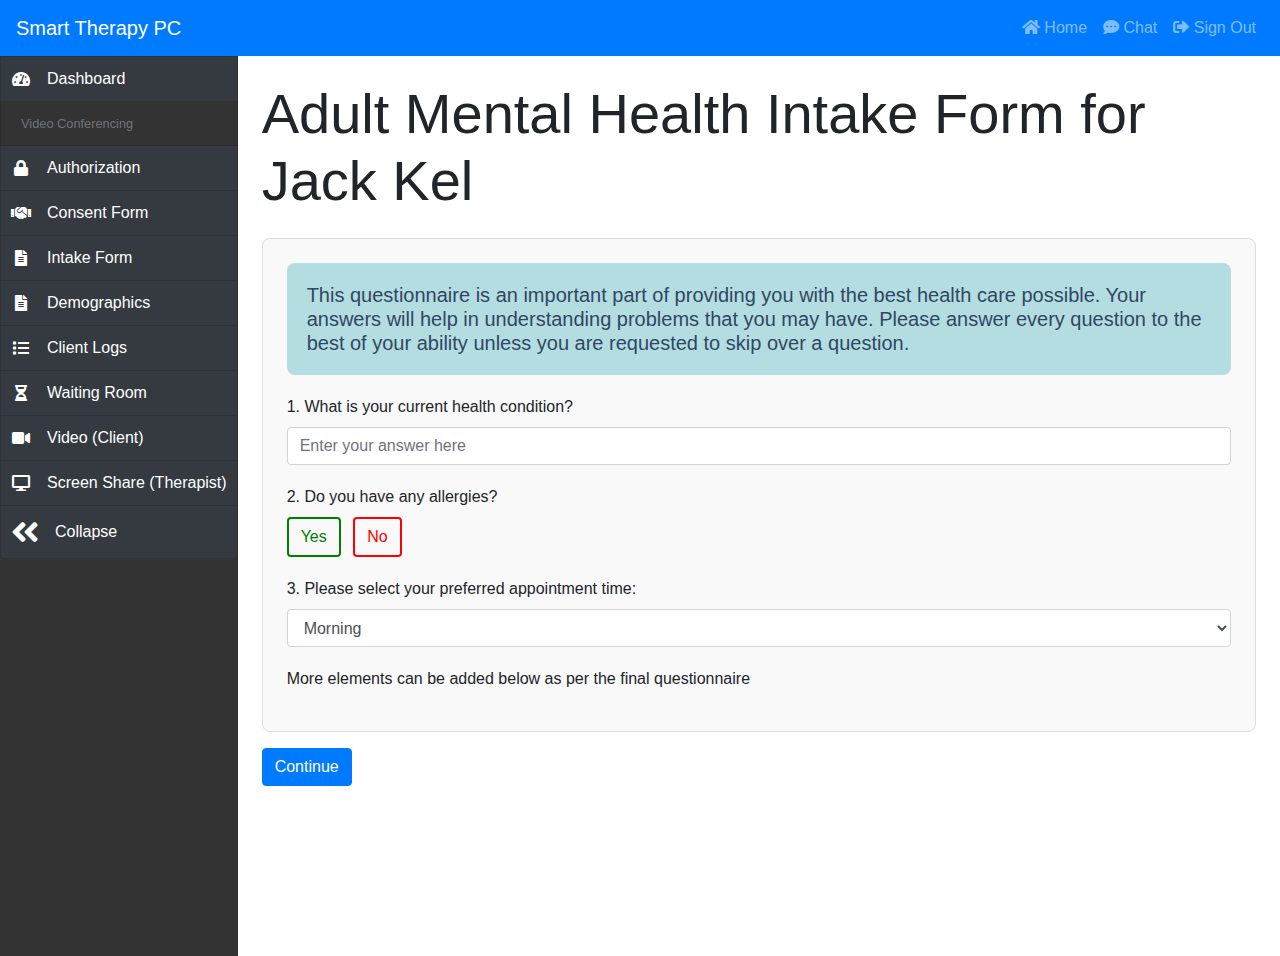
<file: intake-form.html>
<!DOCTYPE html>
<html lang="en">
<head>
    <meta charset="UTF-8">
    <meta name="viewport" content="width=device-width, initial-scale=1.0">
    <title>Video Conferencing</title>
    <!-- Bootstrap CSS -->
    <link href="https://maxcdn.bootstrapcdn.com/bootstrap/4.5.2/css/bootstrap.min.css" rel="stylesheet">
    <!-- FontAwesome CSS -->
    <link href="https://cdnjs.cloudflare.com/ajax/libs/font-awesome/5.15.4/css/all.min.css" rel="stylesheet">
    <!-- Custom CSS -->
    <link href="css/style.css" rel="stylesheet">
</head>
<body id="top">
    <!-- Bootstrap NavBar -->
    <nav class="navbar navbar-expand-md navbar-dark bg-primary">
        <button class="navbar-toggler navbar-toggler-right" type="button" data-toggle="collapse" data-target="#navbarNavDropdown" aria-controls="navbarNavDropdown" aria-expanded="false" aria-label="Toggle navigation">
            <span class="navbar-toggler-icon"></span>
        </button>
        <a class="navbar-brand" href="#">
            <span class="menu-collapsed">Smart Therapy PC</span>
        </a>
        <div class="collapse navbar-collapse" id="navbarNavDropdown">
            <ul class="navbar-nav ml-auto">
                <li class="nav-item">
                    <a class="nav-link" href="index.html">
                        <i class="fas fa-home"></i> Home
                    </a>
                </li>
                <li class="nav-item">
                    <a class="nav-link" href="#top">
                        <i class="fas fa-comment-dots"></i> Chat
                    </a>
                </li>
                <li class="nav-item">
                    <a class="nav-link" href="#top">
                        <i class="fas fa-sign-out-alt"></i> Sign Out
                    </a>
                </li>
            </ul>
        </div>
    </nav><!-- NavBar END -->

    <!-- Bootstrap row -->
    <div class="row" id="body-row">
        <!-- Sidebar -->
        <div id="sidebar-container" class="sidebar-expanded d-none d-md-block">
            <!-- Bootstrap List Group -->
            <ul class="list-group">
                <!-- Menu with submenu -->
                <a href="index.html" class="bg-dark list-group-item list-group-item-action">
                    <div class="d-flex w-100 justify-content-start align-items-center">
                        <span class="fa fa-tachometer-alt fa-fw mr-3"></span>
                        <span class="menu-collapsed">Dashboard</span>
                    </div>
                </a>
                <!-- Separator with title -->
                <li class="list-group-item sidebar-separator-title text-muted d-flex align-items-center menu-collapsed">
                    <small>Video Conferencing</small>
                </li>
                <!-- /END Separator -->
                <a href="authorization.html" class="bg-dark list-group-item list-group-item-action">
                    <div class="d-flex w-100 justify-content-start align-items-center">
                        <span class="fa fa-lock fa-fw mr-3"></span>
                        <span class="menu-collapsed">Authorization</span>
                    </div>
                </a>
                <a href="consent-form.html" class="bg-dark list-group-item list-group-item-action">
                    <div class="d-flex w-100 justify-content-start align-items-center">
                        <span class="fa fa-handshake fa-fw mr-3"></span>
                        <span class="menu-collapsed">Consent Form</span>
                    </div>
                </a>
                <a href="intake-form.html" class="bg-dark list-group-item list-group-item-action">
                    <div class="d-flex w-100 justify-content-start align-items-center">
                        <span class="fa fa-file-alt fa-fw mr-3"></span>
                        <span class="menu-collapsed">Intake Form</span>
                    </div>
                </a>
                <a href="demographics.html" class="bg-dark list-group-item list-group-item-action">
                    <div class="d-flex w-100 justify-content-start align-items-center">
                        <span class="fa fa-file-alt fa-fw mr-3"></span>
                        <span class="menu-collapsed">Demographics</span>
                    </div>
                </a>
                <a href="client-logs.html" class="bg-dark list-group-item list-group-item-action">
                    <div class="d-flex w-100 justify-content-start align-items-center">
                        <span class="fa fa-list fa-fw mr-3"></span>
                        <span class="menu-collapsed">Client Logs</span>
                    </div>
                </a>
                <a href="waiting-room.html" class="bg-dark list-group-item list-group-item-action">
                    <div class="d-flex w-100 justify-content-start align-items-center">
                        <span class="fa fa-hourglass-half fa-fw mr-3"></span>
                        <span class="menu-collapsed">Waiting Room</span>
                    </div>
                </a>
                <a href="vid-session-client.html" class="bg-dark list-group-item list-group-item-action">
                    <div class="d-flex w-100 justify-content-start align-items-center">
                        <span class="fas fa-video fa-fw mr-3"></span> <!-- Updated to video camera icon -->
                        <span class="menu-collapsed">Video (Client)</span>
                    </div>
                </a>
                <a href="therapist-screen-share.html" class="bg-dark list-group-item list-group-item-action">
                    <div class="d-flex w-100 justify-content-start align-items-center">
                        <span class="fas fa-desktop fa-fw mr-3"></span> <!-- Updated to video camera icon -->
                        <span class="menu-collapsed">Screen Share (Therapist)</span>
                    </div>
                </a>                
                <a href="#top" data-toggle="sidebar-colapse" class="bg-dark list-group-item list-group-item-action d-flex align-items-center">
                    <div class="d-flex w-100 justify-content-start align-items-center">
                        <span id="collapse-icon" class="fa fa-2x mr-3"></span>
                        <span id="collapse-text" class="menu-collapsed">Collapse</span>
                    </div>
                </a>
            </ul><!-- List Group END-->
        </div><!-- sidebar-container END -->
        
        <!-- MAIN -->
        <div class="col p-4">
            <form action="/submit" method="post" id="authorization-form">
                <h3 class="display-4 mb-4">Adult Mental Health Intake Form for Jack Kel</h3>
        
                <!-- Full-width container with padding and border -->
                <div class="custom-container p-4">
                    <!-- Div with specified text and inline CSS styling -->
                    <div style="background-color: #b4dde1; color: #304763; padding: 20px; border-radius: 8px; margin-bottom: 20px;">
                        <h5 style="margin: 0;">This questionnaire is an important part of providing you with the best health care possible. Your answers will help in understanding problems that you may have. Please answer every question to the best of your ability unless you are requested to skip over a question.</h5>
                    </div>
                    
                    <!-- Form Fields -->
                    <div style="margin-bottom: 20px;">
                        <label for="question1">1. What is your current health condition?</label>
                        <input type="text" id="question1" name="question1" class="form-control" placeholder="Enter your answer here">
                    </div>
        
                    <div style="margin-bottom: 20px;">
                        <label>2. Do you have any allergies?</label>
                        <div>
                            <button type="button" class="btn btn-outline-yes" onclick="selectButton(this, 'yes')">Yes</button>
                            <button type="button" class="btn btn-outline-no ml-2" onclick="selectButton(this, 'no')">No</button>
                        </div>
                    </div>
                    
                    <script>
                        function selectButton(button, type) {
                            // Reset all buttons
                            document.querySelectorAll('.btn-outline-yes, .btn-outline-no').forEach(btn => {
                                btn.classList.remove('active');
                            });
                            
                            // Add active class to the selected button
                            button.classList.add('active');
                            
                            // Update button styles
                            document.querySelectorAll('.btn-outline-yes, .btn-outline-no').forEach(btn => {
                                if (btn !== button) {
                                    btn.classList.remove('hover');
                                }
                            });
                    
                            // Optional: Handle specific actions based on button type
                            // e.g., alert(`You selected ${type}`);
                        }
                        
                        // Add hover effect via JavaScript
                        document.querySelectorAll('.btn-outline-yes, .btn-outline-no').forEach(btn => {
                            btn.addEventListener('mouseover', function() {
                                this.classList.add('hover');
                            });
                            btn.addEventListener('mouseout', function() {
                                this.classList.remove('hover');
                            });
                        });
                    </script>
                    
        
                    <div style="margin-bottom: 20px;">
                        <label for="question3">3. Please select your preferred appointment time:</label>
                        <select id="question3" name="question3" class="form-control">
                            <option value="morning">Morning</option>
                            <option value="afternoon">Afternoon</option>
                            <option value="evening">Evening</option>
                        </select>
                    </div>
                    <div><p>More elements can be added below as per the final questionnaire</p></div>
                </div>
        
                <!-- Submit Button outside the container but within the col -->
                <div class=" mt-3">
                    <button type="submit" class="btn btn-primary">Continue</button>
                </div>
            </form><!-- Form END -->
        </div><!-- Main Col END -->
                       
        
    </div><!-- body-row END -->
    
    <!-- Bootstrap and jQuery scripts -->
    <script src="https://code.jquery.com/jquery-3.5.1.slim.min.js"></script>
    <script src="https://cdn.jsdelivr.net/npm/@popperjs/core@2.9.3/dist/umd/popper.min.js"></script>
    <script src="https://maxcdn.bootstrapcdn.com/bootstrap/4.5.2/js/bootstrap.min.js"></script>
    <!-- Custom JavaScript -->
    <script src="js/scripts.js"></script>
</body>
</html>
</file>
<file: css/style.css>
#body-row {
    margin-left: 0;
    margin-right: 0;
}

#sidebar-container {
    min-height: 100vh;
    background-color: #333;
    padding: 0;
}

/* Sidebar sizes */
.sidebar {
    position: fixed;
    left: 0; /* Keep the sidebar in view */
    top: 56px; /* Adjust based on your navbar height */
    height: calc(100vh - 56px); /* Full height minus navbar height */
    width: 250px; /* Fixed width */
    background-color: #333;
    color: white;
    overflow-y: auto; /* Enable vertical scrolling for overflowing content */
    transition: left 0.3s ease;
    z-index: 1000; /* Ensure it stays above other content */
    padding: 10px; /* Add some padding for better spacing */
}

#sidebar-container .list-group a {
    height: auto; /* Allow height to adjust based on content */
    color: white;
    padding: 10px; /* Add padding for better clickability */
}

.sidebar .list-group .sidebar-submenu a {
    height: auto; /* Allow height to adjust for submenu items */
    padding-left: 30px;
}

/* General button styles */
.btn-outline-yes, .btn-outline-no {
    border-radius: 4px;
    border-width: 2px;
    border-style: solid;
    color: inherit;
    transition: all 0.3s ease;
}

/* Waiting room css */
.circular-button {
    position: fixed; /* Change to fixed for sticky effect */
    bottom: 20px; /* Distance from bottom */
    width: 60px; /* Width of the button */
    height: 60px; /* Height of the button */
    border-radius: 50%; /* Makes it circular */
    border: none; /* Remove default border */
    color: white; /* Text color */
    font-size: 24px; /* Icon size */
    z-index: 1000; /* Ensure they are above other content */
}

.container-fluid.wait-bg {
    background: url('../assets/waiting-room-bg.jpg') no-repeat center center; 
    background-size: cover; /* Makes the image cover the entire element */
    min-height: calc(100vh - 56px); 
}

#bottom-dock {
    position: fixed;
    bottom: 30px; /* Dock a little bit above the bottom edge */
    left: 50%;
    transform: translateX(-50%); /* Centers the dock horizontally */
    color: white;
    padding: 10px;
    border-radius: 30px;
    display: flex;
    gap: 12px;
}

.video-container {
    position: relative;
    display: flex;
    align-items: center;
    gap: 5px;
}

.dock-button {
    background-color: #3c4043; /* Default background color for other buttons */
    border: none;
    color: white; /* Default icon color */
    font-size: 16px;
    width: 50px;
    height: 50px;
    display: flex;
    justify-content: center;
    align-items: center;
    border-radius: 50%;
    transition: background-color 0.3s ease;
}

.dock-button:hover {
    background-color: #44474a; /* Hover effect for other buttons */
}

.exit-button {
    background-color: red; /* Red background for exit button */
}

.exit-button:hover {
    background-color: rgb(210, 0, 0); /* Darker red on hover for exit button */
}

/* Muted state for dock buttons */
.dock-button.muted {
    background-color: red; /* Red background when muted */
}

/* New styles for active state */
.dock-button.active {
    background-color: red; /* Background color when active */
}

.sidebar-submenu {
    font-size: 0.9rem;
}

/* Separators */
.sidebar-separator-title,
.sidebar-separator,
.logo-separator {
    background-color: #333;
}

/* Custom container for main content */
.custom-container {
    flex: 1;
    border: 1px solid #ddd;
    border-radius: 8px;
    background-color: #f9f9f9;
    overflow-y: auto;
    padding: 20px;
    box-sizing: border-box;
    max-height: calc(100vh - 120px); /* Adjust the value as needed to fit within the viewport */
}




/* General button styles */
.btn-outline-yes, .btn-outline-no {
    border-radius: 4px;
    border-width: 2px;
    border-style: solid;
    color: inherit;
    transition: all 0.3s ease;
}

/* Default styles for Yes button */
.btn-outline-yes {
    border-color: green;
    color: green;
    background-color: transparent;
}

/* Hover styles for Yes button */
.btn-outline-yes:hover,
.btn-outline-yes.active {
    background-color: green;
    color: white;
    border-color: green;
}

/* Default styles for No button */
.btn-outline-no {
    border-color: red;
    color: red;
    background-color: transparent;
}

/* Hover styles for No button */
.btn-outline-no:hover,
.btn-outline-no.active {
    background-color: red;
    color: white;
    border-color: red;
}

/* Ensure the button retains the active state styling */
.btn-outline-yes.active,
.btn-outline-no.active {
    pointer-events: none;
}

/* waiting room css */
.circular-button {
    position: fixed; /* Change to fixed for sticky effect */
    bottom: 20px; /* Distance from bottom */
    width: 60px; /* Width of the button */
    height: 60px; /* Height of the button */
    border-radius: 50%; /* Makes it circular */
    border: none; /* Remove default border */
    color: white; /* Text color */
    font-size: 24px; /* Icon size */
    z-index: 1000; /* Ensure they are above other content */
}
.left-button {
    left: 20px; /* Distance from left */
    background-color: #007bff; /* Button color */
}
.right-button {
    right: 20px; /* Distance from right */
    background-color: #28a745; /* Button color */
}

.container-fluid.wait-bg {
    background: url('../assets/waiting-room-bg.jpg') no-repeat center center; 
    background-size: cover; /* Makes the image cover the entire element */
    min-height: calc(100vh - 56px); 
    position: relative;
}

#bottom-dock {
    position: fixed;
    bottom: 30px;
    left: 50%;
    transform: translateX(-50%);
    color: white;
    padding: 10px;
    border-radius: 30px;
    display: flex;
    gap: 12px;
}

.video-container {
    position: relative;
    display: flex;
    align-items: center;
    gap: 5px;
}

#bottom-dock {
    position: fixed;
    bottom: 30px; /* Dock a little bit above the bottom edge */
    left: 50%;
    transform: translateX(-50%); /* Centers the dock horizontally */
}

.dock-button {
    background-color: #3c4043; /* Default background color for other buttons */
    border: none;
    color: white; /* Default icon color */
    font-size: 16px;
    width: 50px;
    height: 50px;
    display: flex;
    justify-content: center;
    align-items: center;
    border-radius: 50%;
    transition: background-color 0.3s ease;
}

.dock-button:hover {
    background-color: #44474a; /* Hover effect for other buttons */
}

.dock-button:hover i {
    color: white; /* Keep the icon white on hover */
}

.exit-button {
    background-color: red; /* Red background for exit button */
}

.exit-button:hover {
    background-color: rgb(210, 0, 0); /* Darker red on hover for exit button */
}

/* New styles for active state */
.dock-button.active {
    background-color: red; /* Background color when active */
}

.dock-button.active i {
    color: white; /* Ensure icon color is white when active */
}

/* Muted state for dock buttons */
.dock-button.muted {
    background-color: red; /* Red background when muted */
}

/* New styles for active state for settings and chat buttons */
.dock-button.settings-active,
.dock-button.chat-active {
    background-color: #007bff; /* Background color when active */
}

.dock-button.settings-active i,
.dock-button.chat-active i {
    color: white; /* Ensure icon color is white when active */
}


.sidebar {
    position: fixed;
    left: -250px; /* Hide sidebar off-screen */
    top: 56px; /* Adjust this based on your navbar height */
    height: calc(100% - 56px); /* Full height minus navbar height */
    width: 250px;
    background-color: #333;
    color: white;
    transition: left 0.3s ease;
    z-index: 1000; /* Ensure it stays above other content */
}

.sidebar.open {
    left: 0; /* Slide in when open */
}

.close-btn {
    background: none;
    border: none;
    color: white;
    font-size: 24px;
    cursor: pointer;
    float: right;
}

.video-feed {
    background-color: aquamarine;
    height: 150px;
    display: flex; /* Center content */
    align-items: center; /* Center content vertically */
    justify-content: center; /* Center content horizontally */
    overflow: hidden; /* Prevent overflow */
}

video {
    width: 100%; /* Make video responsive */
    height: auto; /* Maintain aspect ratio */
}

.btn-group {
    padding: 20px; /* Outer padding */
    display: flex; /* Flexbox layout */
    justify-content: center; /* Center the buttons */
}

.btn-group .btn {
    padding: 10px 3px; /* Button padding */
    display: flex; /* Flexbox for the button */
    align-items: center; /* Center icons vertically */
    justify-content: center; /* Center icons horizontally */
    margin: 0 5px; /* Margin between buttons */
    min-width: 50px; /* Optional: Ensure buttons have a minimum width */
}

.dropdown-group select {
    width: 100%;
}

/* Adding padding to the dropdown containers */
.dropdown-item {
    padding: 10px 0;
}

/* Full width for the select dropdowns */
.dropdown-group select {
    width: 100%;
}

.btn-danger:hover {
    background-color: #c82333; /* Darker red on hover */
}












/* Popup container */
#eventPopup {
    display: none;
    position: fixed;
    top: 50%; /* Position 50% from the top */
    left: 50%; /* Position 50% from the left */
    transform: translate(-50%, -50%); /* Move it back by 50% of its own width and height to center it */
    background-color: #fff;
    border: 1px solid #ccc;
    padding: 20px;
    z-index: 1000; /* Ensure it's on top */
    box-shadow: 0px 0px 10px rgba(0, 0, 0, 0.1);
    width: 40%; /* Set a fixed width for the popup */
    border-radius: 10px;
}

#eventPopup .popup-content {
    display: flex;
    flex-direction: column;
    align-items: center;
}

#eventPopup .close {
    position: absolute;
    top: 10px;
    right: 10px;
    font-size: 30px;
    cursor: pointer;
}

.popup-content {
    text-align: left;
    padding: 20px;
}

.popup-header {
    display: flex;
    justify-content: space-between;
    align-items: center;
}

.popup-buttons {
    display: flex;
    gap: 10px;
}



.icon-btn {
    background: #007bff;
    color: white;
    font-size: 14px;
    padding: 5px 10px;
    border: none;
    border-radius: 5px;
    cursor: pointer;
}

.text-btn {
    padding: 5px 10px;
    cursor: pointer;
    background: #007bff;
    color: white;
    font-size: 14px;
    border: none;
    border-radius: 5px;
    cursor: pointer;
}

.popup-row {
    margin-top: 15px;
}

.popup-table {
    width: 100%;
    border-collapse: collapse;
    margin-top: 15px;
}
.popup-table th {
    background-color: #f0f0f0;

}

.popup-table th, .popup-table td {
    padding: 10px;
    text-align: left;
    border-top: 1px solid #f0f0f0;;
    border-bottom: 1px solid #f0f0f0;;
}

.popup-table th {
    font-weight: bold;
}

#modalityContainer {
    margin-top: 20px;
    width: 100%;
}

#checkboxContainer {
    margin-top: 10px;
    padding: 10px;
    border: 1px solid #ddd; /* Add border for the inner div */
    border-radius: 5px; /* Rounded corners */
}








/* Additional CSS to keep sidebar static */
#sidebar {
    position: fixed;
    top: 56px; /* Below the navbar */
    left: 0;
    width: 260px; /* Width of the sidebar */
    height: calc(100% - 56px); /* Full height minus navbar */
    background-color: #efefef;
    color: white;
    z-index: 1000;
}
#main-content {
    margin-left: 250px; /* Offset for the sidebar */
    padding: 20px; /* Padding for the main content */
}
.nav-link.active {
    background-color: #21a8d9; /* Active background color */
    color: white!important; /* Active text color */
}
#calendar {
    width: 100%;
    min-height: 600px; /* Ensure a minimum height */
}

.fc-button {
    background-color: #007bff; /* Change button background color */
    color: white; /* Change button text color */
}
.fc-button:hover {
    background-color: #0056b3; /* Darker shade on hover */
}

/* whiteboard */
#whiteboardContainer {
    margin-top: 20px;
}

#whiteboard {
    border: 1px solid #000;
    background-color: #fff;
    width: 100%;
    height: 500px; /* Adjust as needed */
}

.button-container {
    margin: 20px 0;
    display: flex;
    gap: 2px; /* Gap between buttons */
}
.btn-custom {
    background-color: #21a8d9; /* Button background color */
    color: white; /* White text */
    width: 50px; /* Fixed width */
    height: 50px; /* Fixed height */
    display: flex; /* Center icon */
    align-items: center; /* Center icon vertically */
    justify-content: center; /* Center icon horizontally */
    border-radius: 5px; /* Rounded corners */
    border: none; /* Remove border */
    transition: background-color 0.3s; /* Smooth transition for hover */
}
.btn-custom:hover {
    background-color: #2bc0e4; /* Lighter background on hover */
}
canvas {
    border: 1px solid black;
    margin-top: 20px;
    width: 100%;
    height: 400px;
}


.button-spacing {
    margin-left: 10px; /* Adjust the spacing as needed */
    margin-right: 10px;
}
</file>
